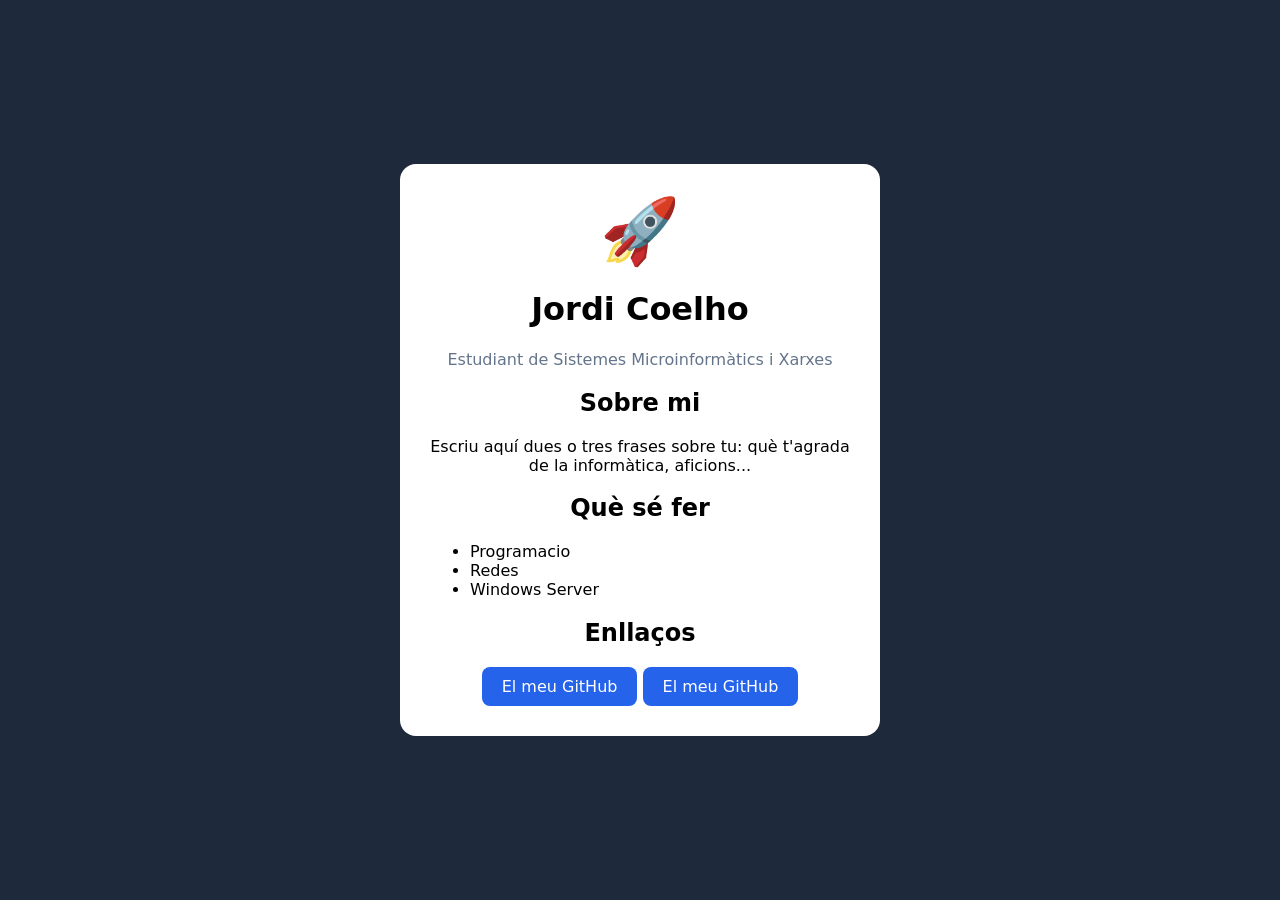
<file: index.html>
<!DOCTYPE html>
<html lang="ca">
<head>
  <meta charset="UTF-8">
  <meta name="viewport" content="width=device-width, initial-scale=1.0">
  <title>La meva targeta</title>
  <link rel="stylesheet" href="style.css">
</head>
<body>
  <main class="targeta">
    <div class="avatar">🚀</div>
    <h1>Jordi Coelho</h1>
    <p class="subtitol">Estudiant de Sistemes Microinformàtics i Xarxes</p>

    <h2>Sobre mi</h2>
    <p>Escriu aquí dues o tres frases sobre tu: què t'agrada de la informàtica, aficions...</p>

    <h2>Què sé fer</h2>
    <ul>
      <li>Programacio</li>
      <li>Redes</li>
      <li>Windows Server</li>
    </ul>

    <h2>Enllaços</h2>
    <a class="boto" href="https://github.com/jcoelho0707">El meu GitHub</a>
    <a class="boto" href="projectes.html">El meu GitHub</a>
  </main>
</body>
</html>
</file>
<file: style.css>
body {
  margin: 0;
  min-height: 100vh;
  display: flex;
  align-items: center;
  justify-content: center;
  background: #1e293b;
  font-family: system-ui, sans-serif;
}

.targeta {
  background: white;
  max-width: 420px;
  margin: 20px;
  padding: 30px;
  border-radius: 16px;
  text-align: center;
}

.avatar {
  font-size: 64px;
}

.subtitol {
  color: #64748b;
}

ul {
  text-align: left;
}

.boto {
  display: inline-block;
  padding: 10px 20px;
  background: #2563eb;
  color: white;
  border-radius: 8px;
  text-decoration: none;
}
</file>
